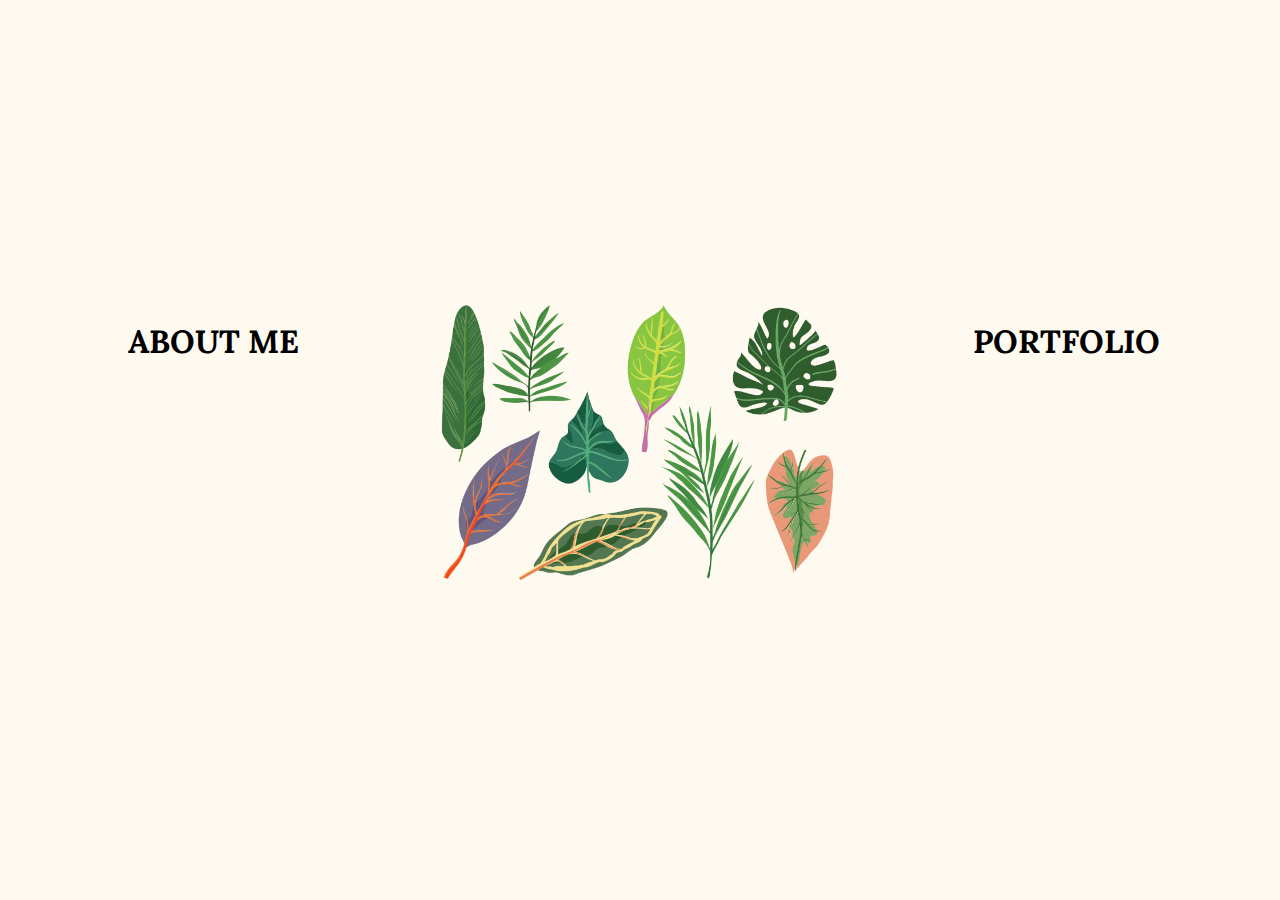
<file: index.html>
<!DOCTYPE html>
<html>
<html lang="en">

<head>
    <meta charset="utf-8">
    <meta name="viewport" content="width=device-width,initial-scale=1.0">
    <title>Barchi.dk</title>
    <link href="styles.css" type="text/css" rel=stylesheet>
    <link href="https://fonts.googleapis.com/css?family=Lora&display=swap" rel="stylesheet">
     
</head>

<body>
    <main class="main">
        
    <div class="box">
        
        <a href="aboutme.html" class="fade"><h1>ABOUT ME</h1></a>
        </div>
        
    <div class="box" "box2"> <img class="leaves" alt="leaves" src="images/homepage/leaves.png" width="600" height="400"></div>
        
    <div class="box"> 
        <a href="portfolio.html" class="fade"><h1>PORTFOLIO</h1></a>
        </div>
        
    </main>
    

    </body>
    </html>
</file>
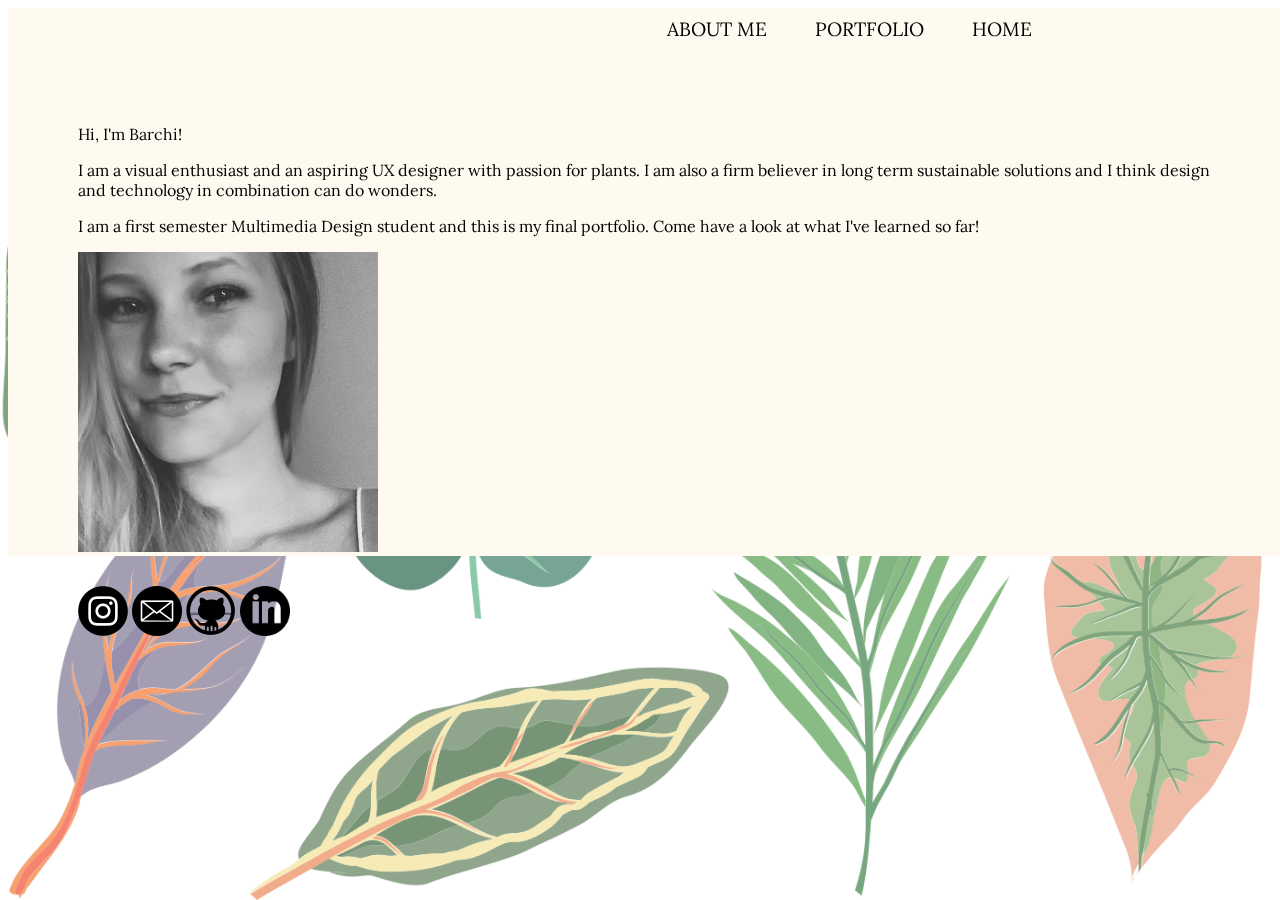
<file: aboutme.html>
<!DOCTYPE html>
<html>
<html lang="en">

<head>
    <meta charset="utf-8">
    <meta name="viewport" content="width=device-width,initial-scale=1.0">
    <title>About me</title>
    <link href="aboutme.css" type="text/css" rel=stylesheet>
    <link href="https://fonts.googleapis.com/css?family=Lora&display=swap" rel="stylesheet">
</head>

<body>
    <header>
        <h1 class="BARCHI.DK"></h1>
        <input type="checkbox" id="nav-toggle" class="nav-toggle">
        <nav>
            <ul>
                <li><a href="aboutme.html">ABOUT ME</a></li>
                <li><a href="portfolio.html">PORTFOLIO</a></li>
                <li><a href="index.html">HOME</a></li>
            </ul>
        </nav>
        <label for="nav-toggle" class="nav-toggle-label">
            <span></span>
        </label>
    </header>

    <div class="container">
        <div class="text">
            <p> Hi, I'm Barchi!</p>

            <p>
                I am a visual enthusiast and an aspiring UX designer with passion for plants. I am also a firm believer in long term sustainable solutions and I think design and technology in combination can do wonders.</p>

            <p>I am a first semester Multimedia Design student and this is my final portfolio. Come have a look at what I've learned so far!</p>
        </div>

        <div class="image"><img alt="ja" height="300" src="images/aboutme/barchi.jpg"></div>
    </div>

    <div class="getintouch">

        <a href="https://www.instagram.com/bramborkovo/">
            <img class="button" src="images/aboutme/insta.png" height="50" width="50" alt="instagram button"></a>
        <a href="mailto:bkrajnikova@gmail.com">
            <img class="button" src="images/aboutme/email.png" height="50" width="50" alt="mail button"></a>
        <a href="https://github.com/barchidk">
            <img class="button" src="images/aboutme/github.png" height="50" width="50" alt="github button"></a>
        <a href="https://www.linkedin.com/in/barborakrajnikova/">
            <img class="button" src="images/aboutme/in.png" height="50" width="50" alt="linkedin button"></a>
    </div>
</file>
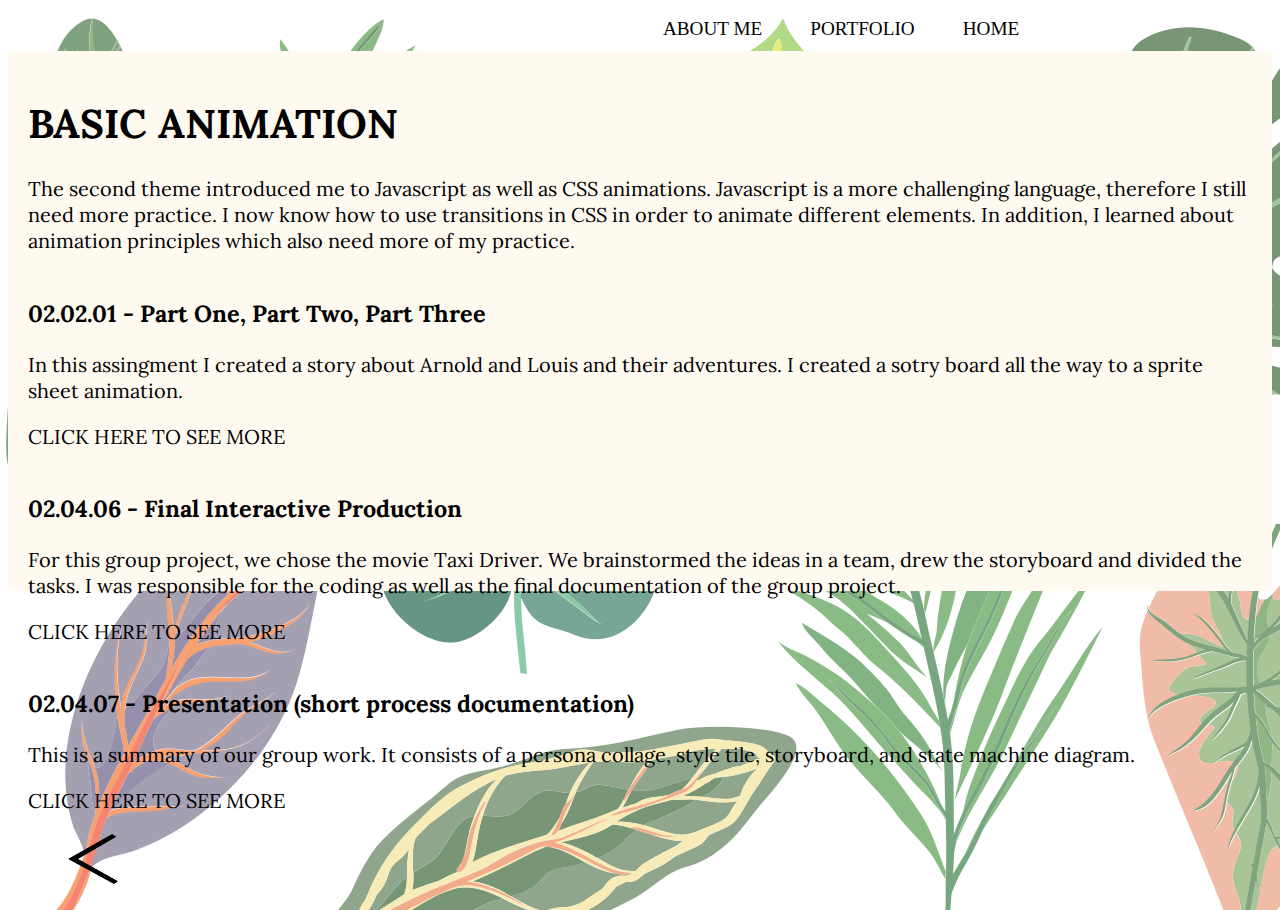
<file: basicanimation.html>
<!DOCTYPE html>
<html>
<html lang="en">

<head>
    <meta charset="utf-8">
    <meta name="viewport" content="width=device-width,initial-scale=1.0">
    <title>Barchi.dk</title>
    <link href="basicanimation.css" type="text/css" rel=stylesheet>
    <link href="https://fonts.googleapis.com/css?family=Lora&display=swap" rel="stylesheet">

</head>

<body>
    <header>
        <h1 class="BARCHI.DK"></h1>
        <input type="checkbox" id="nav-toggle" class="nav-toggle">
        <nav>
            <ul>
                <li><a href="aboutme.html">ABOUT ME</a></li>
                <li><a href="portfolio.html">PORTFOLIO</a></li>
                <li><a href="index.html">HOME</a></li>
            </ul>
        </nav>
        <label for="nav-toggle" class="nav-toggle-label">
            <span></span>
        </label>
    </header>
    <section class="section">
        <h1>BASIC ANIMATION</h1>
        <p>The second theme introduced me to Javascript as well as CSS animations. Javascript is a more challenging language, therefore I still need more practice. I now know how to use transitions in CSS in order to animate different elements. In addition, I learned about animation principles which also need more of my practice.</p>
        <div class="container">
            <div class="project">
                <h3>02.02.01 - Part One, Part Two, Part Three</h3>
                <p>In this assingment I created a story about Arnold and Louis and their adventures. I created a sotry board all the way to a sprite sheet animation.</p>
                <a class="project" href=" http://barchi.dk/kea/spritesheet">
                   
                        <h>CLICK HERE TO SEE MORE</h>

                </a>
            </div>
            <div class="project-one">
                <h3>02.04.06 - Final Interactive Production</h3>
                <p>For this group project, we chose the movie Taxi Driver. We brainstormed the ideas in a team, drew the storyboard and divided the tasks. I was responsible for the coding as well as the final documentation of the group project.</p>
                <a class="project" href=" http://saravlckova.com/taxidriver/">
                   
                        <h>CLICK HERE TO SEE MORE</h>

                </a>

            </div>

            <div class="project">
                <h3>02.04.07 - Presentation (short process documentation)</h3>
                <P>This is a summary of our group work. It consists of a persona collage, style tile, storyboard, and state machine diagram.</P>
                <a class="project" href="http://barchi.dk/kea/Process%20document.PDF">
                
                        <h>CLICK HERE TO SEE MORE</h>
                </a>
                <a class="button" href="portfolio.html">
                    <figure>
                        <img src="images/PORTFOLIO/arrow.png" width="50" height="50" alt="arrow">

                    </figure>
                </a>
            </div>
        </div>
    </section>

</body></html>
</file>
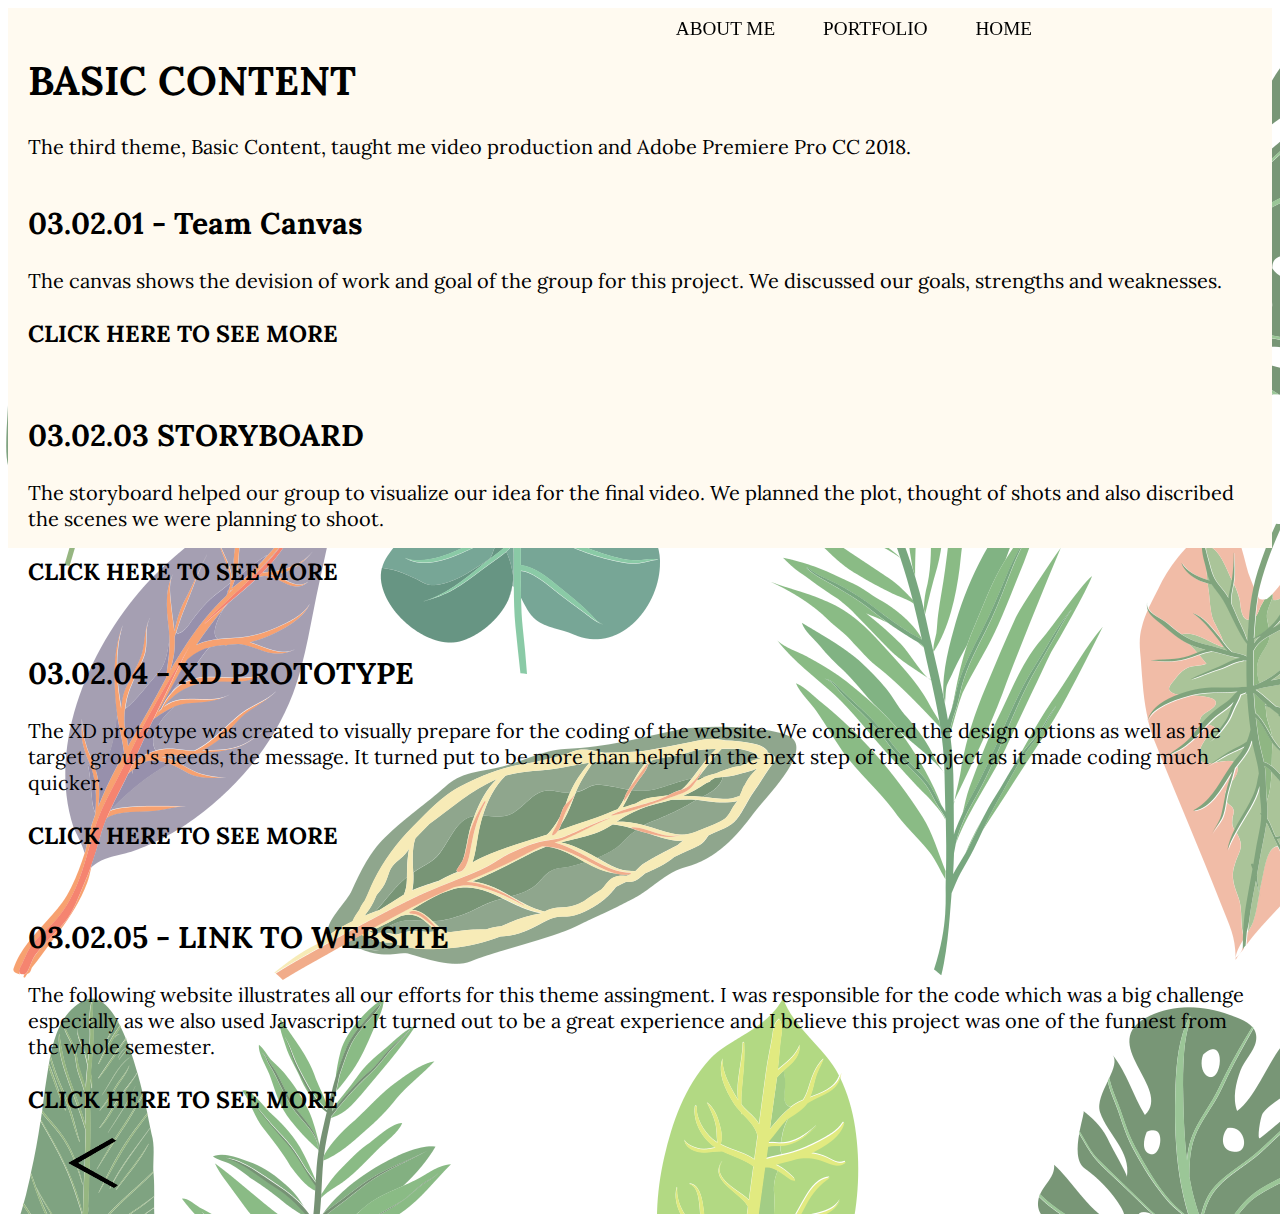
<file: basicontent.html>
<!DOCTYPE html>
<html>
<html lang="en">

<head>
    <meta charset="utf-8">
    <meta name="viewport" content="width=device-width,initial-scale=1.0">
    <title>Barchi.dk</title>
    <link href="basicontent.css" type="text/css" rel=stylesheet>
    <link href="https://fonts.googleapis.com/css?family=Lora&display=swap" rel="stylesheet">

</head>

<body>
    <header>
        <h1 class="BARCHI.DK"></h1>
        <input type="checkbox" id="nav-toggle" class="nav-toggle">
        <nav>
            <ul>
                <li><a href="aboutme.html">ABOUT ME</a></li>
                <li><a href="portfolio.html">PORTFOLIO</a></li>
                <li><a href="index.html">HOME</a></li>
            </ul>
        </nav>
        <label for="nav-toggle" class="nav-toggle-label">
            <span></span>
        </label>
    </header>
    <section class="section">
        <h1>BASIC CONTENT</h1>
        <p>The third theme, Basic Content, taught me video production and Adobe Premiere Pro CC 2018. </p>
        <div class="container">
            <div class="project">
                <h2>03.02.01 - Team Canvas</h2>
                <p>The canvas shows the devision of work and goal of the group for this project. We discussed our goals, strengths and weaknesses.</p>
                <a class="project" href="http://barchi.dk/kea/Team Canvas.pdf">
                    
                        <h3>CLICK HERE TO SEE MORE</h3>
                </a>

            </div>
            <div class="project">
                <h2>03.02.03 STORYBOARD</h2>
                <p>The storyboard helped our group to visualize our idea for the final video. We planned the plot, thought of shots and also discribed the scenes we were planning to shoot.</p>
                <a class="project" href="http://barchi.dk/kea/Storyboard.pdf">
                   
                        <h3>CLICK HERE TO SEE MORE</h3>
                </a>
            </div>

            <div class="project">
                <h2>03.02.04 - XD PROTOTYPE</h2>
                <P>The XD prototype was created to visually prepare for the coding of the website. We considered the design options as well as the target group's needs, the message. It turned put to be more than helpful in the next step of the project as it made coding much quicker.</P>
                <a class="project" href="https://xd.adobe.com/view/1888274d-88cd-459f-5788-cccbf9ee6780-6eb9/">
                    
                        <h3>CLICK HERE TO SEE MORE</h3>
                </a>
            </div>
            <div class="project">
                <h2>03.02.05 - LINK TO WEBSITE</h2>
                <P>The following website illustrates all our efforts for this theme assingment. I was responsible for the code which was a big challenge especially as we also used Javascript. It turned out to be a great experience and I believe this project was one of the funnest from the whole semester. </P>
                <a class="project" href="http://saravlckova.com/cphbybike/">
                   
                        <h3>CLICK HERE TO SEE MORE</h3>
                </a>
                <a class="button" href="portfolio.html">
                    <figure>
                        <img src="images/PORTFOLIO/arrow.png" width="50" height="50" alt="arrow">

                    </figure>
                </a>
            </div>
        </div>
    </section>

</body></html>
</file>
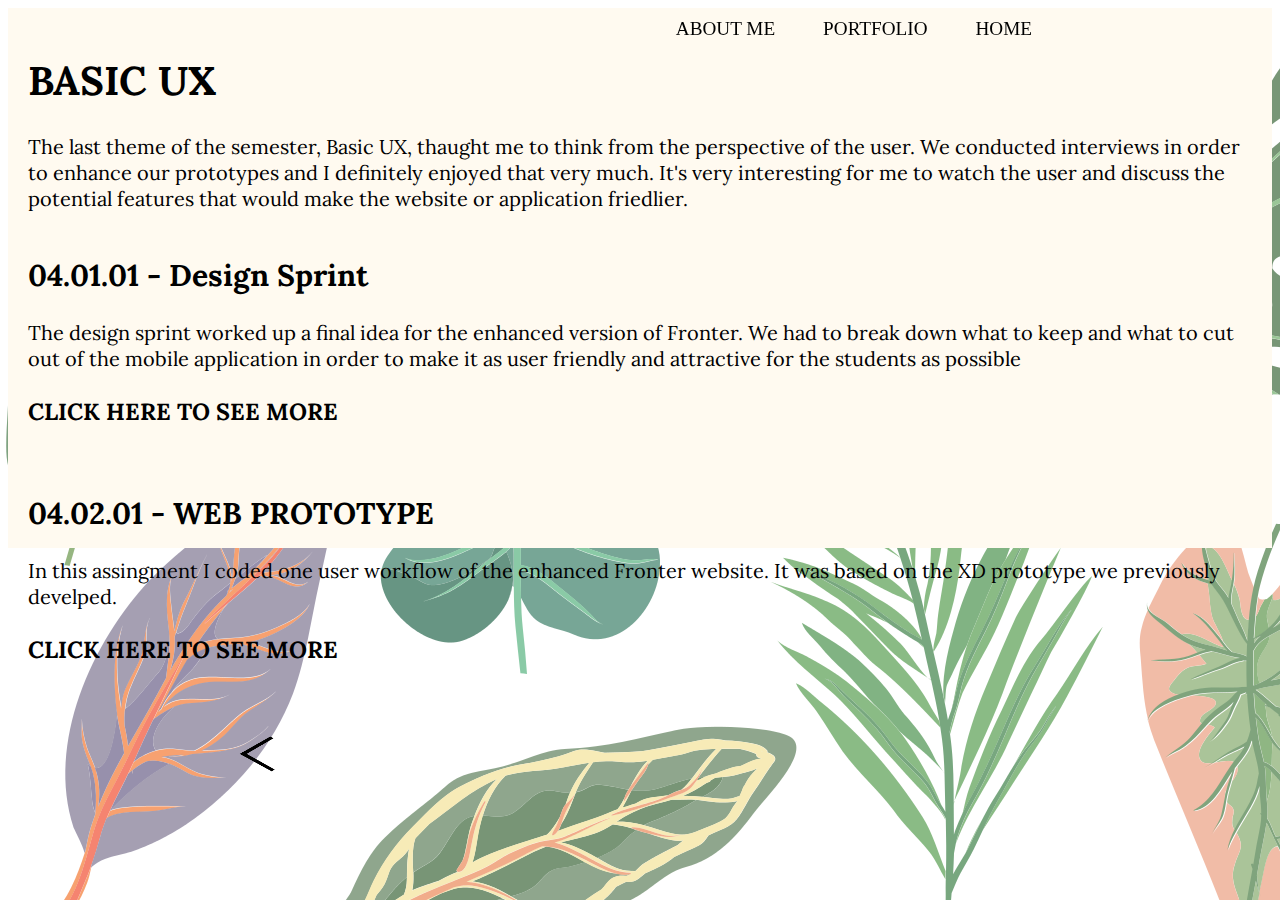
<file: basicux.html>
<!DOCTYPE html>
<html>
<html lang="en">

<head>
    <meta charset="utf-8">
    <meta name="viewport" content="width=device-width,initial-scale=1.0">
    <title>Barchi.dk</title>
    <link href="basicux.css" type="text/css" rel=stylesheet>
    <link href="https://fonts.googleapis.com/css?family=Lora&display=swap" rel="stylesheet">

</head>

<body>
    <header>
        <h1 class="BARCHI.DK"></h1>
        <input type="checkbox" id="nav-toggle" class="nav-toggle">
        <nav>
            <ul>
                <li><a href="aboutme.html">ABOUT ME</a></li>
                <li><a href="portfolio.html">PORTFOLIO</a></li>
                <li><a href="index.html">HOME</a></li>
            </ul>
        </nav>
        <label for="nav-toggle" class="nav-toggle-label">
            <span></span>
        </label>
    </header>
    <section class="section">
        <h1>BASIC UX</h1>
        <p>The last theme of the semester, Basic UX, thaught me to think from the perspective of the user. We conducted interviews in order to enhance our prototypes and I definitely enjoyed that very much. It's very interesting for me to watch the user and discuss the potential features that would make the website or application friedlier. </p>
        <div class="container">
            <div class="project">
                <h2>04.01.01 - Design Sprint</h2>
                <p>The design sprint worked up a final idea for the enhanced version of Fronter. We had to break down what to keep and what to cut out of the mobile application in order to make it as user friendly and attractive for the students as possible</p>
                <a class="project" href="http://barchi.dk/kea/designsprint.pdf">
        
                        <h3>CLICK HERE TO SEE MORE</h3>

            
                </a>

            </div>
            <div class="project">
                <h2>04.02.01 - WEB PROTOTYPE</h2>
                <p>In this assingment I coded one user workflow of the enhanced Fronter website. It was based on the XD prototype we previously develped. </p>
                <a class="project" href="http://barchi.dk/kea/fronter/fronter/">
            
                        <h3>CLICK HERE TO SEE MORE</h3>
                </a>
            </div>
            <a class="button" href="portfolio.html">
                <figure>
                    <img src="images/PORTFOLIO/arrow.png" width="50" height="50">

                </figure>
            </a>
        </div>

    </section>

</body></html>
</file>
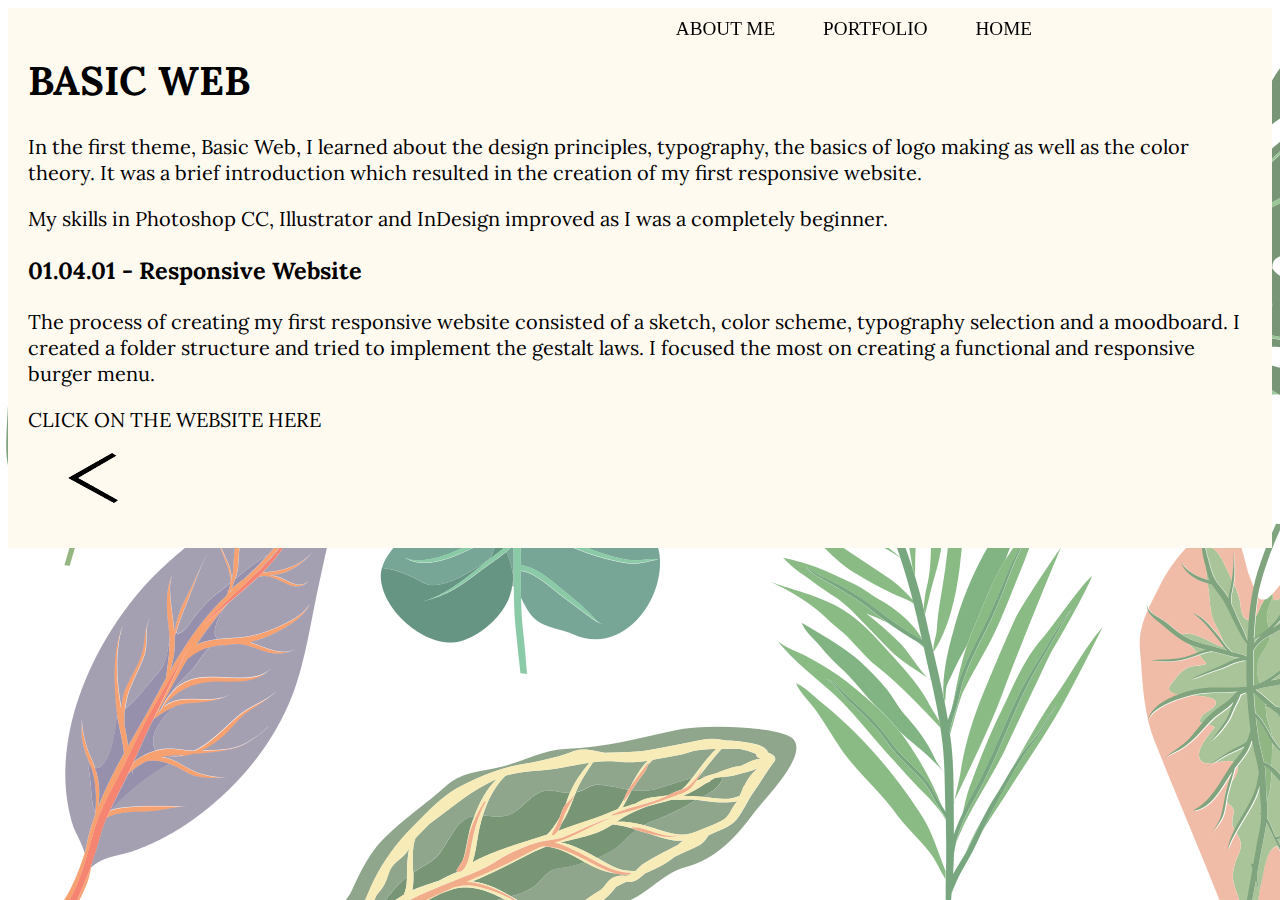
<file: basicweb.html>
<!DOCTYPE html>
<html>
<html lang="en">

<head>
    <meta charset="utf-8">
    <meta name="viewport" content="width=device-width,initial-scale=1.0">
    <title>Barchi.dk</title>
    <link href="basicweb.css" type="text/css" rel=stylesheet>
    <link href="https://fonts.googleapis.com/css?family=Lora&display=swap" rel="stylesheet">

</head>

<body>
    <header>
        <h1 class="BARCHI.DK"></h1>
        <input type="checkbox" id="nav-toggle" class="nav-toggle">
        <nav>
            <ul>
                <li><a href="aboutme.html">ABOUT ME</a></li>
                <li><a href="portfolio.html">PORTFOLIO</a></li>
                <li><a href="index.html">HOME</a></li>
            </ul>
        </nav>
        <label for="nav-toggle" class="nav-toggle-label">
            <span></span>
        </label>
    </header>



    <section class="section">
        <h1>BASIC WEB</h1>
        <p> In the first theme, Basic Web, I learned about the design principles, typography, the basics of logo making as well as the color theory. It was a brief introduction which resulted in the creation of my first responsive website. </p>
        <p> My skills in Photoshop CC, Illustrator and InDesign improved as I was a completely beginner. </p>

        <h3>01.04.01 - Responsive Website</h3>
        <p>The process of creating my first responsive website consisted of a sketch, color scheme, typography selection and a moodboard. I created a folder structure and tried to implement the gestalt laws. I focused the most on creating a functional and responsive burger menu. </p>
        <a class="project" href="http://barchi.dk/kea/index.html">

            <h>CLICK ON THE WEBSITE HERE</h>

        </a>
        <a class="button" href="portfolio.html">
            <figure>
                <img src="images/PORTFOLIO/arrow.png" width="50" height="50" alt="arrow">

            </figure>
        </a>
    </section>

</body></html>
</file>
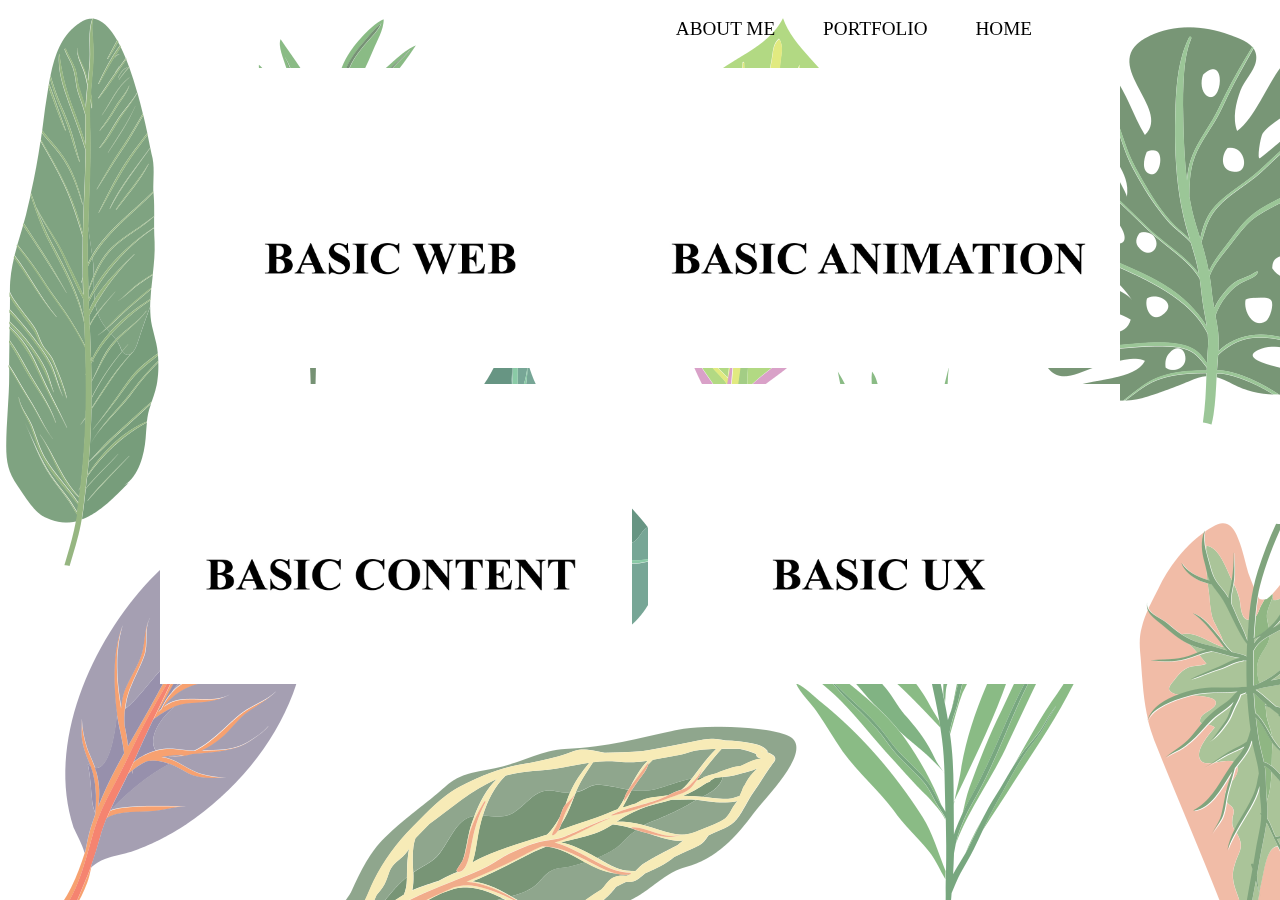
<file: portfolio.html>
<!DOCTYPE html>
<html>
<html lang="en">

<head>
    <meta charset="utf-8">
    <meta name="viewport" content="width=device-width,initial-scale=1.0">
    <title>Barchi.dk</title>
    <link href="portfolio.css" type="text/css" rel=stylesheet>
    <link href="https://fonts.googleapis.com/css?family=Lora&display=swap" rel="stylesheet">

</head>

<body>
    <header>
        <h1 class="BARCHI.DK"></h1>
        <input type="checkbox" id="nav-toggle" class="nav-toggle">
        <nav>
            <ul>
                <li><a href="aboutme.html">ABOUT ME</a></li>
                <li><a href="portfolio.html">PORTFOLIO</a></li>
                <li><a href="index.html">HOME</a></li>
            </ul>
        </nav>
        <label for="nav-toggle" class="nav-toggle-label">
            <span></span>
        </label>
    </header>
    <section class="xop-section">
        <div class="xop-wrapper">
            <div class="xop-container">
                <a class="project" href="basicweb.html">
                    <figure>
                        <img src="images/PORTFOLIO/BASIC%20WEB.jpg" alt="jeden" title="jeden">
                        <figcaption>
                            <div>
                                <h3 class="cta">View theme</h3>
                            </div>
                        </figcaption>
                    </figure>
                </a>
                <a class="project" href="basicanimation.html">
                    <figure>
                        <img src="images/PORTFOLIO/BASICANIMATION.jpg" alt="dva" title="dva">
                        <figcaption>
                            <div>

                                <h3 class="cta">View theme</h3>
                            </div>
                        </figcaption>
                    </figure>
                </a>
                <a class="project" href="basicontent.html">
                    <figure>
                        <img src="images/PORTFOLIO/BASICCONTENT.jpg" alt="tri" title="tri">
                        <figcaption>
                            <div>

                                <h3 class="cta">View theme</h3>
                            </div>
                        </figcaption>
                    </figure>
                </a>
                <a class="project" href="basicux.html">
                    <figure>
                        <img src="images/PORTFOLIO/BASICUX.jpg" alt="styri" title="styri">
                        <figcaption>
                            <div>

                                <h3 class="cta">View theme</h3>
                            </div>
                        </figcaption>
                    </figure>
                </a>
            </div>

        </div>

    </section>

</body></html>
</file>
<file: styles.css>
/* grid styles ------------------------------------ */
@media (min-width: 300px) {
    main {
        display: grid;
        height: 100%;
        width: 100%;
        grid-template-columns: 1fr 1fr 1fr;
        grid-column-gap: 0px;

    }

    .box1 {
        grid-column: span 1;

    }

    .box2 {
        grid-column: span 2;
    }

    .box3 {
        grid-column: span 3;
    }

    /* generic styles ----------------------------------- */
    body {
        margin: 0 auto;
        font-family: 'Lora', serif;
        background-color: floralwhite;
    }

    .box {
        background-color: floralwhite;
        border: 0px solid black;
        padding-top: 300px;


    }

    .h1 {
        font-size: 38px;
        padding-top: 300px;
    }

    h1:hover {
        background-color: indianred;
    }

    .leaves {
        width: 100%;
        max-width: 400px;
        height: auto;
    }

    .main {
        justify-items: center;

    }

    a:link {
        color: black;
        text-decoration: none;

    }

    a:visited {
        color: black;
        text-decoration: none;
    }
</file>
<file: aboutme.css>
/* navigation ----------------------------------- */
header {
    background: var(--background);
    text-align: center;
    position: fixed;
    z-index: 999;
    width: 100%;
}

.nav-toggle {
    position: absolute !important;
    top: -9999px !important;
    left: -9999px !important;
}



.nav-toggle-label {
    position: absolute;
    top: 0;
    left: 0;
    margin-left: 1em;
    height: 100%;
    display: flex;
    align-items: center;
}

.nav-toggle-label span,
.nav-toggle-label span::before,
.nav-toggle-label span::after {
    display: block;
    background: black;
    height: 2px;
    width: 2em;
    border-radius: 2px;
    position: relative;
}

.nav-toggle-label span::before,
.nav-toggle-label span::after {
    content: '';
    position: absolute;
}

.nav-toggle-label span::before {
    bottom: 7px;
}

.nav-toggle-label span::after {
    top: 7px;
}

nav {
    position: absolute;
    text-align: left;
    top: 100%;
    left: 0;
    background: var(--background);
    width: 100%;
    transform: scale(1, 0);
    transform-origin: top;
    transition: transform 400ms ease-in-out;
}

nav ul {
    margin: 0;
    padding: 0;
    list-style: none;
}

nav li {
    margin-bottom: 1em;
    margin-left: 1em;
}

nav a {
    color: black;
    text-decoration: none;
    font-size: 1.2rem;
    text-transform: uppercase;
    opacity: 0;
    transition: opacity 150ms ease-in-out;
}

nav a:hover {
    color: black;
}

.nav-toggle:checked ~ nav {
    transform: scale(1, 1);
}

.nav-toggle:checked ~ nav a {
    opacity: 1;
    transition: opacity 250ms ease-in-out 250ms;
}

@media screen and (min-width: 600px) {
    .nav-toggle-label {
        display: none;
    }

    header {
        display: grid;
        grid-template-columns: 1fr auto minmax(600px, 3fr) 1fr;
    }

    .logo {
        grid-column: 2 / 3;
    }

    nav {
        position: relative;
        text-align: left;
        transition: none;
        transform: scale(1, 1);
        background: none;
        top: initial;
        right: initial;

        grid-column: 3 / 4;
        display: flex;
        justify-content: flex-end;
        align-items: center;
    }

    nav ul {
        display: flex;
    }

    nav li {
        margin-left: 3em;
        margin-bottom: 0;
    }

    nav a {
        opacity: 1;
        position: relative;
    }

    nav a::before {
        content: '';
        display: block;
        height: 5px;
        background: indianred;
        position: absolute;
        top: -.75em;
        left: 0;
        right: 0;
        transform: scale(0, 1);
        transition: transform ease-in-out 250ms;
    }

    nav a:hover::before {
        transform: scale(1, 1);
    }

    /* general styling ----------------------------------- */

    body {
        display: grid;
        height: 70%;
        width: 100%;

    }
}

body::before {
    background-image: url(images/homepage/leaves.png);
    background-size: cover;
    background-attachment: fixed;
    background-position: center center;
    background-repeat: no-repeat;
    content: "";
    display: block;
    position: fixed;
    top: 0;
    left: 0;
    width: 100%;
    height: 120%;
    z-index: -2;
    opacity: 0.65;
}

body {
    font-family: 'Lora', serif;
}

@media (min-width: 300px) {
    .container: {
        justify-content: center;
        text-align: left;
        grid-row-gap: 100px;
        display: grid;
        grid-template-columns: auto;
        grid-column-gap: 1em;
        height: 35em
    }

    .container {
        background-color: floralwhite;
        display: grid;
        padding-top: 100px;
        padding-left: 70px;
        padding-right: 70px;
        background-position: center;

    }

    @media (min-width: 300px) {
        .text
    }


    .getintouch {
        padding-left: 70px;
        padding-top: 30px;
    }
</file>
<file: basicanimation.css>
@import url('https://fonts.googleapis.com/css?family=Lora&display=swap');

body {
    background-image: url(images/homepage/leavesopacity.png);
}

.section {
    font-family: Lora;
    line-height: 1.3;
    padding-top: 50px;
    background-color: floralwhite;
    text-decoration: none;
    object-fit: cover;
    height: 500px;
    padding: 1em;
    text-align: left;
    font-size: 20px;
}


h:hover {
    background-color: indianred;
}

a:link {
    color: black;
    text-decoration: none;

}

a:visited {
    color: black;
    text-decoration: none;
}

.button {
    transform: scale(0.7);

}

.container {
    display: grid;
    grid-template-columns: repeat(1, 1fr);
    grid-gap: 1em;
}


}

/* navigation ----------------------------------- */
header {
    background: var(--background);
    text-align: center;
    position: fixed;
    z-index: 999;
    width: 100%;
}

.nav-toggle {
    position: absolute !important;
    top: -9999px !important;
    left: -9999px !important;
}



.nav-toggle-label {
    position: absolute;
    top: 0;
    left: 0;
    margin-left: 1em;
    height: 100%;
    display: flex;
    align-items: center;
}

.nav-toggle-label span,
.nav-toggle-label span::before,
.nav-toggle-label span::after {
    display: block;
    background: black;
    height: 2px;
    width: 2em;
    border-radius: 2px;
    position: relative;
}

.nav-toggle-label span::before,
.nav-toggle-label span::after {
    content: '';
    position: absolute;
}

.nav-toggle-label span::before {
    bottom: 7px;
}

.nav-toggle-label span::after {
    top: 7px;
}

nav {
    position: absolute;
    text-align: left;
    top: 100%;
    left: 0;
    background: var(--background);
    width: 100%;
    transform: scale(1, 0);
    transform-origin: top;
    transition: transform 400ms ease-in-out;
}

nav ul {
    margin: 0;
    padding: 0;
    list-style: none;
}

nav li {
    margin-bottom: 1em;
    margin-left: 1em;
}

nav a {
    color: black;
    text-decoration: none;
    font-size: 1.2rem;
    text-transform: uppercase;
    opacity: 0;
    transition: opacity 150ms ease-in-out;
}

nav a:hover {
    color: black;
}

.nav-toggle:checked ~ nav {
    transform: scale(1, 1);
}

.nav-toggle:checked ~ nav a {
    opacity: 1;
    transition: opacity 250ms ease-in-out 250ms;
}

@media screen and (min-width: 600px) {
    .nav-toggle-label {
        display: none;
    }

    header {
        display: grid;
        grid-template-columns: 1fr auto minmax(600px, 3fr) 1fr;
    }

    .logo {
        grid-column: 2 / 3;
    }

    nav {
        position: relative;
        text-align: left;
        transition: none;
        transform: scale(1, 1);
        background: none;
        top: initial;
        right: initial;

        grid-column: 3 / 4;
        display: flex;
        justify-content: flex-end;
        align-items: center;
    }

    nav ul {
        display: flex;
    }

    nav li {
        margin-left: 3em;
        margin-bottom: 0;
    }

    nav a {
        opacity: 1;
        position: relative;
    }

    nav a::before {
        content: '';
        display: block;
        height: 5px;
        background: indianred;
        position: absolute;
        top: -.75em;
        left: 0;
        right: 0;
        transform: scale(0, 1);
        transition: transform ease-in-out 250ms;
    }

    nav a:hover::before {
        transform: scale(1, 1);
    }
</file>
<file: basicontent.css>
@import url('https://fonts.googleapis.com/css?family=Lora&display=swap');

body {
    background-image: url(images/homepage/leavesopacity.png);
}

.section {
    font-family: Lora;
    line-height: 1.3;
    padding-top: 50px;
    background-color: floralwhite;
    text-decoration: none;
    object-fit: cover;
    height: 500px;
    padding: 1em;
    text-align: left;
    font-size: 20px;
}


h3:hover {
    background-color: indianred;
}

a:link {
    color: black;
    text-decoration: none;

}

a:visited {
    color: black;
    text-decoration: none;
}

.button {
    transform: scale(0.7);

}

.container {
    display: grid;
    grid-template-columns: repeat(1, 1fr);
    grid-gap: 1em;
}

/* navigation ----------------------------------- */
header {
    background: var(--background);
    text-align: center;
    position: fixed;
    z-index: 999;
    width: 100%;
}

.nav-toggle {
    position: absolute !important;
    top: -9999px !important;
    left: -9999px !important;
}



.nav-toggle-label {
    position: absolute;
    top: 0;
    left: 0;
    margin-left: 1em;
    height: 100%;
    display: flex;
    align-items: center;
}

.nav-toggle-label span,
.nav-toggle-label span::before,
.nav-toggle-label span::after {
    display: block;
    background: black;
    height: 2px;
    width: 2em;
    border-radius: 2px;
    position: relative;
}

.nav-toggle-label span::before,
.nav-toggle-label span::after {
    content: '';
    position: absolute;
}

.nav-toggle-label span::before {
    bottom: 7px;
}

.nav-toggle-label span::after {
    top: 7px;
}

nav {
    position: absolute;
    text-align: left;
    top: 100%;
    left: 0;
    background: var(--background);
    width: 100%;
    transform: scale(1, 0);
    transform-origin: top;
    transition: transform 400ms ease-in-out;
}

nav ul {
    margin: 0;
    padding: 0;
    list-style: none;
}

nav li {
    margin-bottom: 1em;
    margin-left: 1em;
}

nav a {
    color: black;
    text-decoration: none;
    font-size: 1.2rem;
    text-transform: uppercase;
    opacity: 0;
    transition: opacity 150ms ease-in-out;
}

nav a:hover {
    color: black;
}

.nav-toggle:checked ~ nav {
    transform: scale(1, 1);
}

.nav-toggle:checked ~ nav a {
    opacity: 1;
    transition: opacity 250ms ease-in-out 250ms;
}

@media screen and (min-width: 600px) {
    .nav-toggle-label {
        display: none;
    }

    header {
        display: grid;
        grid-template-columns: 1fr auto minmax(600px, 3fr) 1fr;
    }

    .logo {
        grid-column: 2 / 3;
    }

    nav {
        position: relative;
        text-align: left;
        transition: none;
        transform: scale(1, 1);
        background: none;
        top: initial;
        right: initial;

        grid-column: 3 / 4;
        display: flex;
        justify-content: flex-end;
        align-items: center;
    }

    nav ul {
        display: flex;
    }

    nav li {
        margin-left: 3em;
        margin-bottom: 0;
    }

    nav a {
        opacity: 1;
        position: relative;
    }

    nav a::before {
        content: '';
        display: block;
        height: 5px;
        background: indianred;
        position: absolute;
        top: -.75em;
        left: 0;
        right: 0;
        transform: scale(0, 1);
        transition: transform ease-in-out 250ms;
    }

    nav a:hover::before {
        transform: scale(1, 1);
    }
</file>
<file: basicux.css>
@import url('https://fonts.googleapis.com/css?family=Lora&display=swap');

body {
    background-image: url(images/homepage/leavesopacity.png);
}

.section {
    font-family: Lora;
    line-height: 1.3;
    padding-top: 50px;
    background-color: floralwhite;
    text-decoration: none;
    object-fit: cover;
    height: 500px;
    padding: 1em;
    text-align: left;
    font-size: 20px;
}


h3:hover {
    background-color: indianred;
}

a:link {
    color: black;
    text-decoration: none;

}

a:visited {
    color: black;
    text-decoration: none;
}

.button {
    transform: scale(0.7);

}

.container {
    display: grid;
    grid-template-columns: repeat(1, 1fr);
    grid-gap: 1em;
}


/* navigation ----------------------------------- */
header {
    background: var(--background);
    text-align: center;
    position: fixed;
    z-index: 999;
    width: 100%;
}

.nav-toggle {
    position: absolute !important;
    top: -9999px !important;
    left: -9999px !important;
}



.nav-toggle-label {
    position: absolute;
    top: 0;
    left: 0;
    margin-left: 1em;
    height: 100%;
    display: flex;
    align-items: center;
}

.nav-toggle-label span,
.nav-toggle-label span::before,
.nav-toggle-label span::after {
    display: block;
    background: black;
    height: 2px;
    width: 2em;
    border-radius: 2px;
    position: relative;
}

.nav-toggle-label span::before,
.nav-toggle-label span::after {
    content: '';
    position: absolute;
}

.nav-toggle-label span::before {
    bottom: 7px;
}

.nav-toggle-label span::after {
    top: 7px;
}

nav {
    position: absolute;
    text-align: left;
    top: 100%;
    left: 0;
    background: var(--background);
    width: 100%;
    transform: scale(1, 0);
    transform-origin: top;
    transition: transform 400ms ease-in-out;
}

nav ul {
    margin: 0;
    padding: 0;
    list-style: none;
}

nav li {
    margin-bottom: 1em;
    margin-left: 1em;
}

nav a {
    color: black;
    text-decoration: none;
    font-size: 1.2rem;
    text-transform: uppercase;
    opacity: 0;
    transition: opacity 150ms ease-in-out;
}

nav a:hover {
    color: black;
}

.nav-toggle:checked ~ nav {
    transform: scale(1, 1);
}

.nav-toggle:checked ~ nav a {
    opacity: 1;
    transition: opacity 250ms ease-in-out 250ms;
}

@media screen and (min-width: 600px) {
    .nav-toggle-label {
        display: none;
    }

    header {
        display: grid;
        grid-template-columns: 1fr auto minmax(600px, 3fr) 1fr;
    }

    .logo {
        grid-column: 2 / 3;
    }

    nav {
        position: relative;
        text-align: left;
        transition: none;
        transform: scale(1, 1);
        background: none;
        top: initial;
        right: initial;

        grid-column: 3 / 4;
        display: flex;
        justify-content: flex-end;
        align-items: center;
    }

    nav ul {
        display: flex;
    }

    nav li {
        margin-left: 3em;
        margin-bottom: 0;
    }

    nav a {
        opacity: 1;
        position: relative;
    }

    nav a::before {
        content: '';
        display: block;
        height: 5px;
        background: indianred;
        position: absolute;
        top: -.75em;
        left: 0;
        right: 0;
        transform: scale(0, 1);
        transition: transform ease-in-out 250ms;
    }

    nav a:hover::before {
        transform: scale(1, 1);
    }
</file>
<file: basicweb.css>
@import url('https://fonts.googleapis.com/css?family=Lora&display=swap');

body {
    background-image: url(images/homepage/leavesopacity.png);
}

.section {
    font-family: Lora;
    line-height: 1.3;
    padding-top: 50px;
    background-color: floralwhite;
    text-decoration: none;
    object-fit: cover;
    height: 500px;
    padding: 1em;
    text-align: left;
    font-size: 20px;
}



h:hover {
    background-color: indianred;
}

a:link {
    color: black;
    text-decoration: none;

}

a:visited {
    color: black;
    text-decoration: none;
}

.button {
    transform: scale(0.7);

}

/* navigation ----------------------------------- */
header {
    background: var(--background);
    text-align: center;
    position: fixed;
    z-index: 999;
    width: 100%;
}

.nav-toggle {
    position: absolute !important;
    top: -9999px !important;
    left: -9999px !important;
}



.nav-toggle-label {
    position: absolute;
    top: 0;
    left: 0;
    margin-left: 1em;
    height: 100%;
    display: flex;
    align-items: center;
}

.nav-toggle-label span,
.nav-toggle-label span::before,
.nav-toggle-label span::after {
    display: block;
    background: black;
    height: 2px;
    width: 2em;
    border-radius: 2px;
    position: relative;
}

.nav-toggle-label span::before,
.nav-toggle-label span::after {
    content: '';
    position: absolute;
}

.nav-toggle-label span::before {
    bottom: 7px;
}

.nav-toggle-label span::after {
    top: 7px;
}

nav {
    position: absolute;
    text-align: left;
    top: 100%;
    left: 0;
    background: var(--background);
    width: 100%;
    transform: scale(1, 0);
    transform-origin: top;
    transition: transform 400ms ease-in-out;
}

nav ul {
    margin: 0;
    padding: 0;
    list-style: none;
}

nav li {
    margin-bottom: 1em;
    margin-left: 1em;
}

nav a {
    color: black;
    text-decoration: none;
    font-size: 1.2rem;
    text-transform: uppercase;
    opacity: 0;
    transition: opacity 150ms ease-in-out;
}

nav a:hover {
    color: black;
}

.nav-toggle:checked ~ nav {
    transform: scale(1, 1);
}

.nav-toggle:checked ~ nav a {
    opacity: 1;
    transition: opacity 250ms ease-in-out 250ms;
}

@media screen and (min-width: 600px) {
    .nav-toggle-label {
        display: none;
    }

    header {
        display: grid;
        grid-template-columns: 1fr auto minmax(600px, 3fr) 1fr;
    }

    .logo {
        grid-column: 2 / 3;
    }

    nav {
        position: relative;
        text-align: left;
        transition: none;
        transform: scale(1, 1);
        background: none;
        top: initial;
        right: initial;

        grid-column: 3 / 4;
        display: flex;
        justify-content: flex-end;
        align-items: center;
    }

    nav ul {
        display: flex;
    }

    nav li {
        margin-left: 3em;
        margin-bottom: 0;
    }

    nav a {
        opacity: 1;
        position: relative;
    }

    nav a::before {
        content: '';
        display: block;
        height: 5px;
        background: indianred;
        position: absolute;
        top: -.75em;
        left: 0;
        right: 0;
        transform: scale(0, 1);
        transition: transform ease-in-out 250ms;
    }

    nav a:hover::before {
        transform: scale(1, 1);
    }
</file>
<file: portfolio.css>
@import url('https://fonts.googleapis.com/css?family=Lora&display=swap');

body {
    background-image: url(images/homepage/leavesopacity.png);
}


.xop-section {
    font-family: Lora;
    line-height: 1.3;
    margin: 0 0 4em;
    padding-top: 60px;
}

.project {
    display: block;
    width: 100%;
    text-decoration: none;
    margin: 1em 0;
    cursor: pointer;
}

figure {
    margin: 0;
    padding: 0;
}

.project figure img {
    width: 100%;
    display: block;
    object-fit: cover;
    height: 300px;
}

.project figcaption {
    padding: 1em;
    background-color: floralwhite;
    color: black;
    text-align: center;
    font-size: 20px;
}

.cta {
    margin: .5em 0;
    padding-top: 10px;
}

.cta:after {
    font-family: "Font Awesome 5 Free";
    margin: 0 0 .5em .5em;
}

@media screen and (min-width: 960px) {
    .xop-wrapper {
        max-width: 960px;
        margin: 0 auto;
    }

    .xop-container {
        display: grid;
        grid-template-columns: repeat(2, 1fr);
        grid-gap: 1em;
    }

    .project {
        width: 100%;
        height: 300px;
        text-decoration: none;
        margin: 0;
    }

    .project figure {
        position: relative;
        overflow: hidden;
    }

    .project figure img {
        position: relative;
        z-index: 999;
        transition: transform 0.4s;
    }

    .project figure:hover img {
        transform: translateY(-90px);
    }

    .project figcaption {
        position: absolute;
        left: 0;
        bottom: 0;
        padding: 20px;
        height: 90px;
        width: 100%;
    }

}

/* navigation ----------------------------------- */
header {
    background: var(--background);
    text-align: center;
    position: fixed;
    z-index: 999;
    width: 100%;
}

.nav-toggle {
    position: absolute !important;
    top: -9999px !important;
    left: -9999px !important;
}



.nav-toggle-label {
    position: absolute;
    top: 0;
    left: 0;
    margin-left: 1em;
    height: 100%;
    display: flex;
    align-items: center;
}

.nav-toggle-label span,
.nav-toggle-label span::before,
.nav-toggle-label span::after {
    display: block;
    background: black;
    height: 2px;
    width: 2em;
    border-radius: 2px;
    position: relative;
}

.nav-toggle-label span::before,
.nav-toggle-label span::after {
    content: '';
    position: absolute;
}

.nav-toggle-label span::before {
    bottom: 7px;
}

.nav-toggle-label span::after {
    top: 7px;
}

nav {
    position: absolute;
    text-align: left;
    top: 100%;
    left: 0;
    background: var(--background);
    width: 100%;
    transform: scale(1, 0);
    transform-origin: top;
    transition: transform 400ms ease-in-out;
}

nav ul {
    margin: 0;
    padding: 0;
    list-style: none;
}

nav li {
    margin-bottom: 1em;
    margin-left: 1em;
}

nav a {
    color: black;
    text-decoration: none;
    font-size: 1.2rem;
    text-transform: uppercase;
    opacity: 0;
    transition: opacity 150ms ease-in-out;
}

nav a:hover {
    color: black;
}

.nav-toggle:checked ~ nav {
    transform: scale(1, 1);
}

.nav-toggle:checked ~ nav a {
    opacity: 1;
    transition: opacity 250ms ease-in-out 250ms;
}

@media screen and (min-width: 600px) {
    .nav-toggle-label {
        display: none;
    }

    header {
        display: grid;
        grid-template-columns: 1fr auto minmax(600px, 3fr) 1fr;
    }

    .logo {
        grid-column: 2 / 3;
    }

    nav {
        position: relative;
        text-align: left;
        transition: none;
        transform: scale(1, 1);
        background: none;
        top: initial;
        right: initial;

        grid-column: 3 / 4;
        display: flex;
        justify-content: flex-end;
        align-items: center;
    }

    nav ul {
        display: flex;
    }

    nav li {
        margin-left: 3em;
        margin-bottom: 0;
    }

    nav a {
        opacity: 1;
        position: relative;
    }

    nav a::before {
        content: '';
        display: block;
        height: 5px;
        background: indianred;
        position: absolute;
        top: -.75em;
        left: 0;
        right: 0;
        transform: scale(0, 1);
        transition: transform ease-in-out 250ms;
    }

    nav a:hover::before {
        transform: scale(1, 1);
    }
</file>
